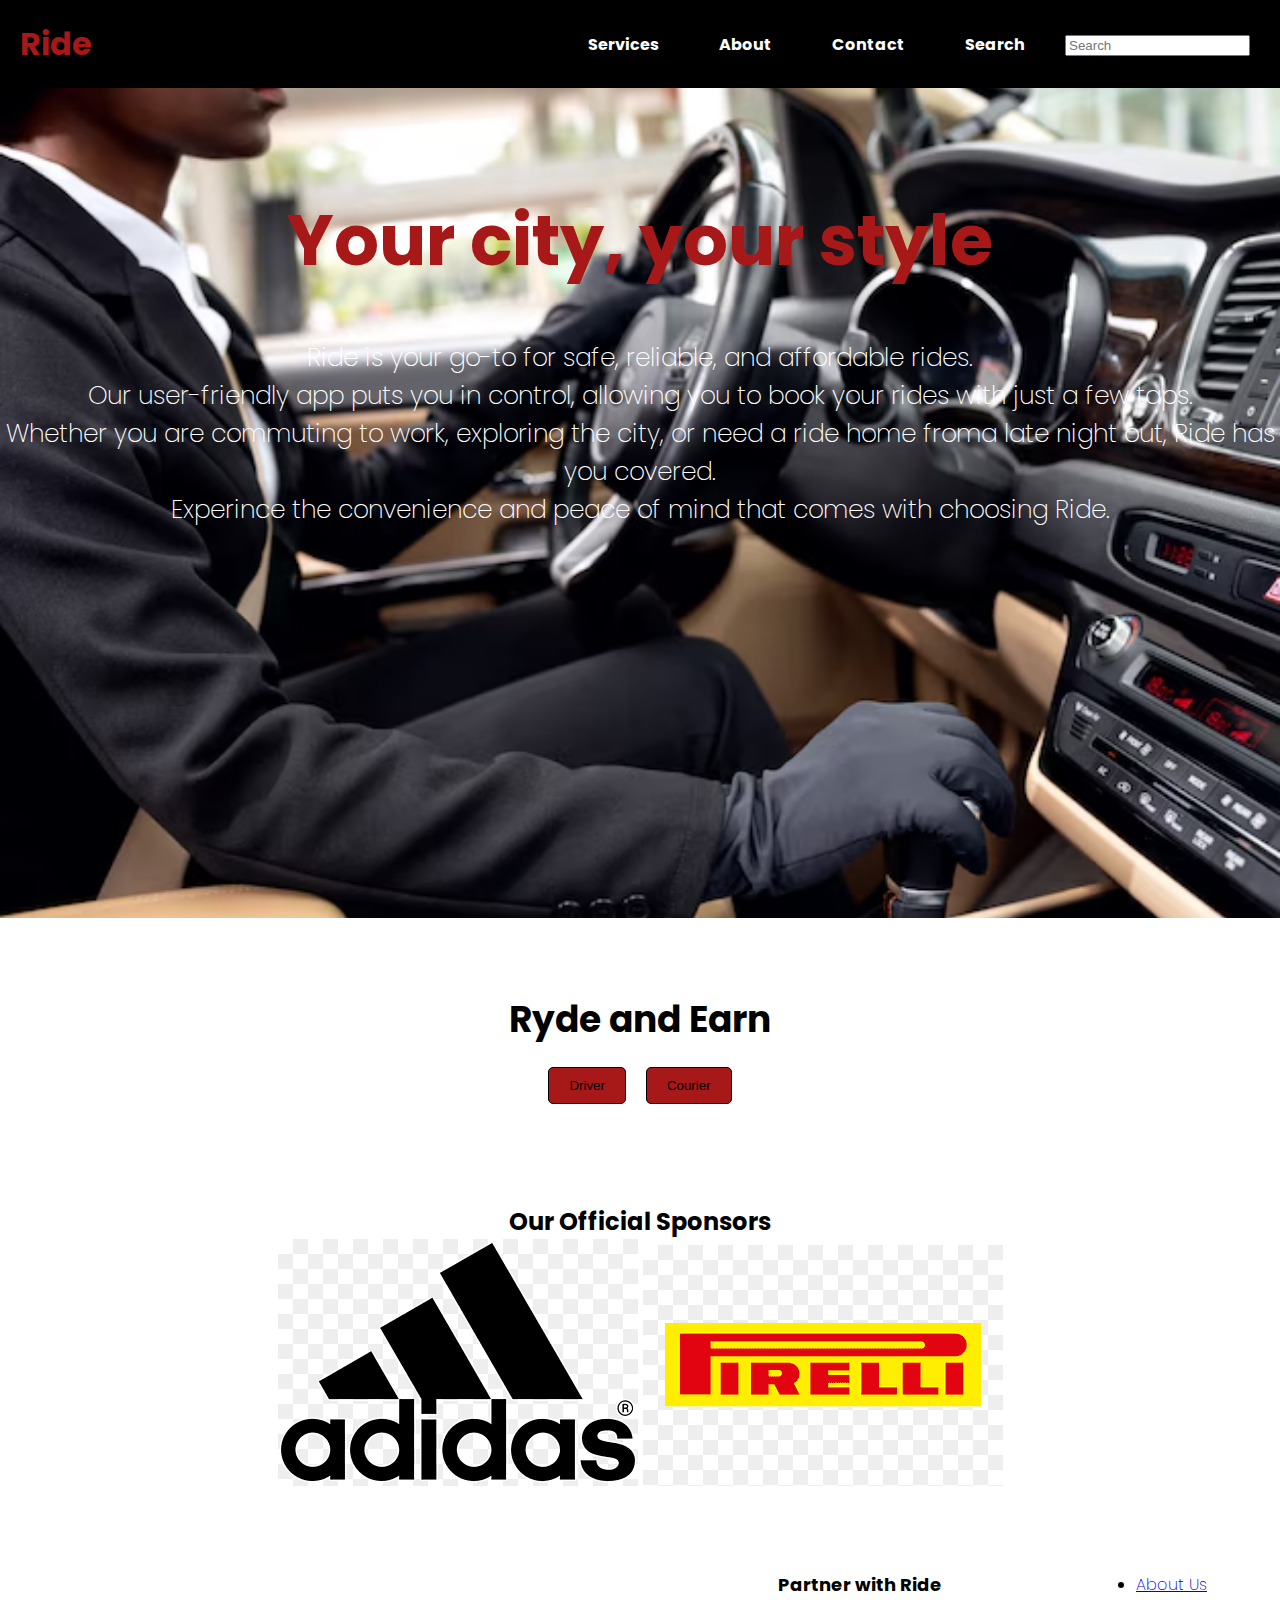
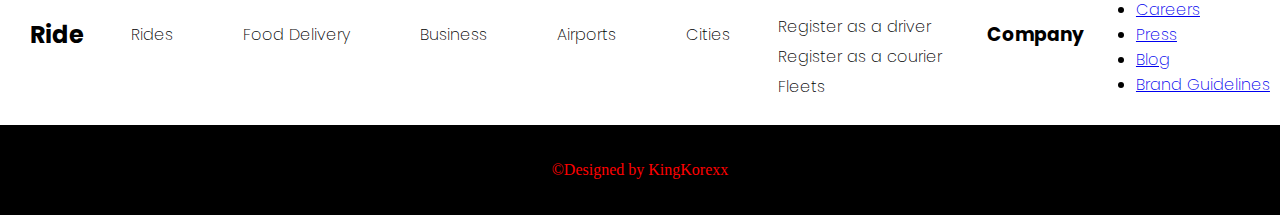
<file: Ryde-Your-city-your-style/Home.html>
<!DOCTYPE html>
<html lang="en">
<head>
    <meta charset="UTF-8">
    <meta name="viewport" content="width=device-width, initial-scale=1.0">
    <title>Ryde:Home Page</title>
    <link rel="stylesheet" href="Home.css">
    <link rel="preconnect" href="https://fonts.googleapis.com">
    <link rel="preconnect" href="https://fonts.gstatic.com" crossorigin>
    <link href="https://fonts.googleapis.com/css2?family=Poppins:ital,wght@0,100;0,200;0,300;0,400;0,500;0,600;0,700;0,800;0,900;1,100;1,200;1,300;1,400;1,500;1,600;1,700;1,800;1,900&display=swap" rel="stylesheet">

</head>
<body>
    <header>
        <div class="logo">
            <h1 class="ryde">Ride</h1>
        </div>
        <nav>
            <ul>
                <li><a href="#">Services</a></li>
                <li><a href="#">About</a></li>
                <li><a href="#">Contact</a></li>
                <li><a href="#">Search</a></li>
                <li>
                    <form action="search.php" method="get">
                        <input type="text" name="query" placeholder="Search">                        
                    </form>
                </li>
            </ul>
        </nav>
    </header>

    <section class="hero">
        <h1>Your city, your style</h1> <br>
        <p>Ride is your go-to for safe, reliable, and affordable rides. <br>
            Our user-friendly app puts you in control, allowing you to book your rides with just a few taps.<br>
            Whether you are commuting to work, exploring the city, or need a ride home froma late night out, Ride has you covered.<br>
            Experince the convenience and peace of mind that comes with choosing Ride.
        </p>
    </section>

    <section class="earn">
        <div class="container">
            <h1>Ryde and Earn</h1>
            <div class="options">
                <button class="driver">Driver</button>
                <button class="courier">Courier</button>
            </div>
        </div>
    </section>

    <section class="sponsors">
        <h2>Our Official Sponsors</h2>
        <div class="logos">
            <img src="adidas logo.png" alt="Adidas Logo">
            <img src="pirelli.png" alt="Pirelli logo">
        </div>
    </section>

    <section class="about">
        <div class="Logo">
            <h1>Ride</h1>
        </div>
        <nav>
            <ul>
                <li><a href="#">Rides</a></li>
                <li><a href="#">Food Delivery</a></li>
                <li><a href="#">Business</a></li>
                <li><a href="#">Airports</a></li>
                <li><a href="#">Cities</a></li>
            </ul>
        </nav>
        
        <div class="patner">
            <h3>Partner with Ride</h3>
            <ul>
                <li><a href="#">Register as a driver</a></li>
                <li><a href="#">Register as a courier</a></li>
                <li><a href="#">Fleets</a></li>
            </ul>
        </div>
        <div class="comppany"></div>
            <h3>Company</h3>
            <ul>
                <li><a href="#">About Us</a></li>
                <li><a href="#">Careers</a></li>
                <li><a href="#">Press</a></li>
                <li><a href="#">Blog</a></li>
                <li><a href="#">Brand Guidelines</a></li>
            </ul>
        </div>
    </section>
        <footer>
        <p>&copy;Designed by KingKorexx</p>
        </footer>
</body>
</html>
</file>
<file: Ryde-Your-city-your-style/Home.css>
body{
    margin: 0;
    padding: 0;
}
header{
    font-family: "Poppins", sans-serif;
    font-weight: 700;
    font-style: normal;
    display: flex;
    justify-content: space-between;
    align-items: center;
    background-color: black;
    color: white;
    padding: 20px;
}
section{
    font-family: "Poppins", sans-serif;
   font-weight: 200;
   font-style: normal;
}
.logo h1{
    margin: 0;
}
nav ul{
    list-style: none;
    margin: 0;
    padding: 0;
    display: flex;
}
nav li{
    margin: 0 10px;
}
nav a{
    color: white;
    text-decoration: none;
    padding: 10px 20px;
    border-radius: 5px;
}
.ryde{
    color: rgb(167, 24, 24);
}
form{
    border: 7px;
    border-radius: px;
}
.hero{
    background-image: url(car\ interior\ 2.avif);
    height: 70vh;
    background-size: cover;
    background-position: center;
    color: rgb(167, 24, 24);
    text-align: center;
   
    padding: 100px 0;
}
.hero h1{
    justify-content: left;
    margin: 0;
    font-size: 70px;
}
.hero p{
    margin: 20px 0;
    font-size: 25px;
    justify-content: right;
    color: white;
}
.hero button{
    background-color: rgb(167, 24, 24);
    color: white;
    border: 7px;
    padding: 10px 20px;
    border-radius: 5px;
    cursor: pointer;
}
.earn{
    background-color: rgb(255, 255, 255);
    text-align: center;
    padding: 50px;
}
.container{
    max-width: 800px;
    margin: 0 auto;
}
.earn h1{
    font-size: 36px;
    margin-bottom: 20px;
}
.options{
    display: flex;
    justify-content: center;
    gap: 20px;
}
.options button{
    background-color: rgb(167, 24, 24);
    border: 1px solid #000000;
    padding: 10px 20px;
    border-radius: 5px;
    cursor: pointer;
}
.about{
    display: flex;
    justify-content: space-between;
    align-items: center;
    background-color: rgb(255, 255, 255);
    padding: 10px;
}
.Logo{
    margin-left: 20px;
}
.Logo h1{
    font-size: 24px;
    font-weight: bold;
}
.about nav ul{
    list-style: none;
    margin: 0;
    padding: 0;
    display: flex;
}
.about nav li{
    margin: 0 15px;
}
.about nav ul li a{
    color: #000000;
    text-decoration: none;
}
.patner, .company{
    margin-right: 20px;
}
.patner h3, .company h3{
    font-size: 18px;
    font-weight: bold;
    margin-bottom: 10px;
}
.patner ul, .company ul{
    list-style: none;
    padding: 0;
}
.patner ul li, .company ul li{
    margin-bottom: 5px;
}
.patner ul li a, .company ul li a{
    color: #000;
    text-decoration: none;
}
.sponsors{
    text-align: center;
    padding: 50px 0;
}
.sponsors h2{
    margin: 0;
}
footer{
    text-align: center;
    padding: 20px;
    background-color: black;
    color: red;
}
</file>
